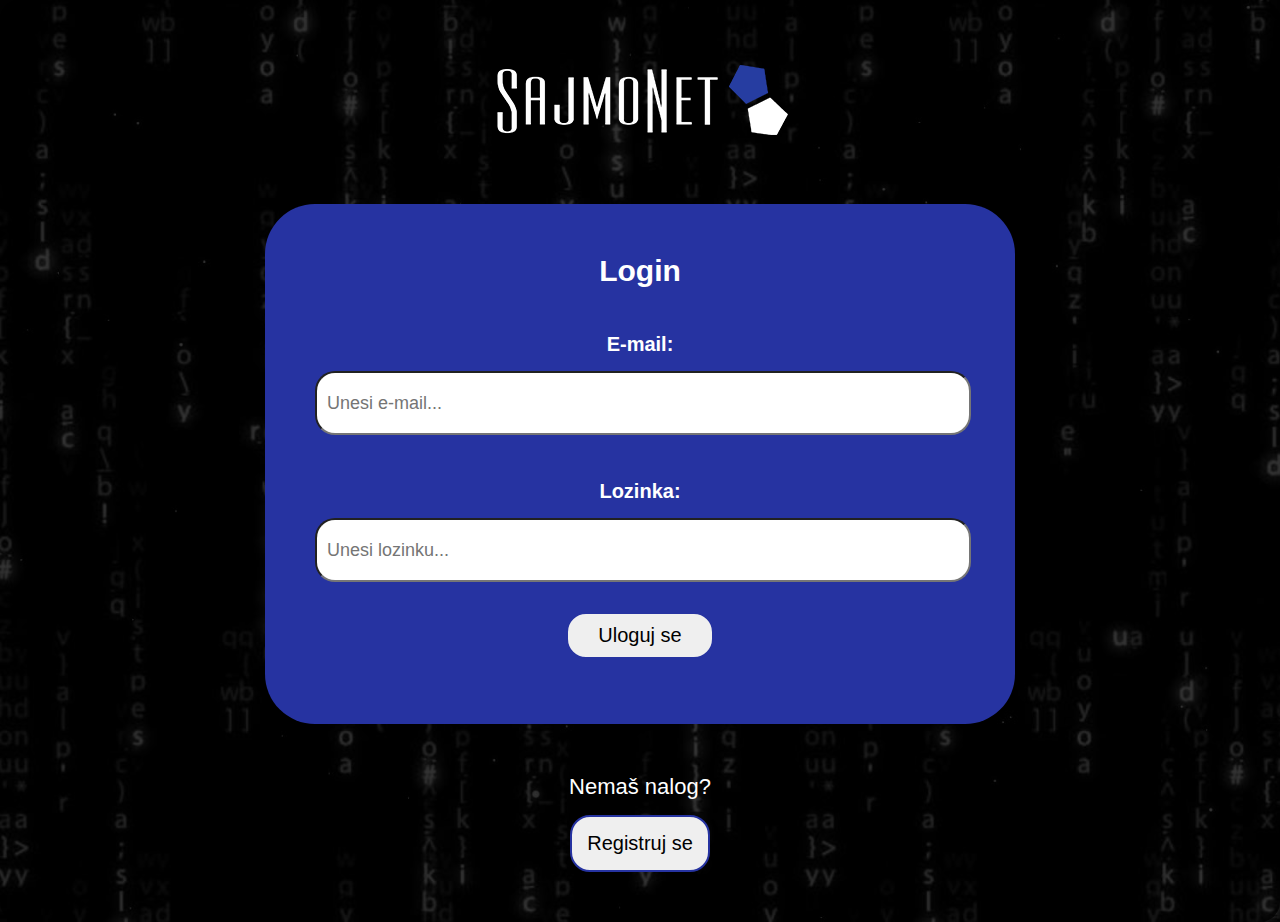
<file: index.html>
<!DOCTYPE html>
<html>
<head>
	<meta charset="utf-8">
	<meta name="viewport" content="width=device-width, initial-scale=1">
	<link rel="stylesheet" type="text/css" href="style.css">
	<title>SajmoNet</title>
</head>
<body>
	<div class="logo">
		<img src="img/logo.png">
	</div>
	<div class="main-wrapper">
		<form id="loginForm">
			<h2>Login</h2>
			<div>
				<label>E-mail:</label>
				<input type="email" name="email" id="login_email" placeholder="Unesi e-mail...">
			</div>
			<div>
				<label>Lozinka:</label>
				<input type="password" name="password" id="login_lozinka" placeholder="Unesi lozinku...">		
			</div>
			<div>
				<button>Uloguj se</button>
			</div>
		</form>
	</div>

	<div class="no-acc-register">
		<p>Nemaš nalog?</p>
		<button id="registracija">Registruj se</button>
	</div>
	<div class="custom-modal">
		<button id="closeModal">X</button>
		<form id="registrationForm">
		<h2>Registracija korisnika</h2>
			<div>
				<label for="korisnicko_ime">Korisničko ime:</label>
				<input id="korisnicko_ime" type="text" name="korisnicko_ime" placeholder="Unesi username...">
			</div>
			<div>
				<label for="email">Email adresa:</label>
				<input id="email" type="text" name="register_email" placeholder="Unesi e-mail...">
			</div>
			<div>
				<label for="lozinka">Lozinka:</label>
				<input id="lozinka" type="password" name="register_lozinka" placeholder="Unesi lozinku...">
			</div>
			<div>
				<label for="ponovi_lozinku">Ponovi lozinku:</label>
				<input id="ponovi_lozinku" type="password" name="ponovi_lozinku" placeholder="Ponovi lozinku...">
			</div>
			<div>
			<button>Registruj se</button>
			</div>
		</form>
	</div>
	<script src="js/Validator.js"></script>
	<script src="js/Session.js"></script>
	<script src="js/User.js"></script>
	<script src="js/app.js"></script>
</body>
</html>
</file>
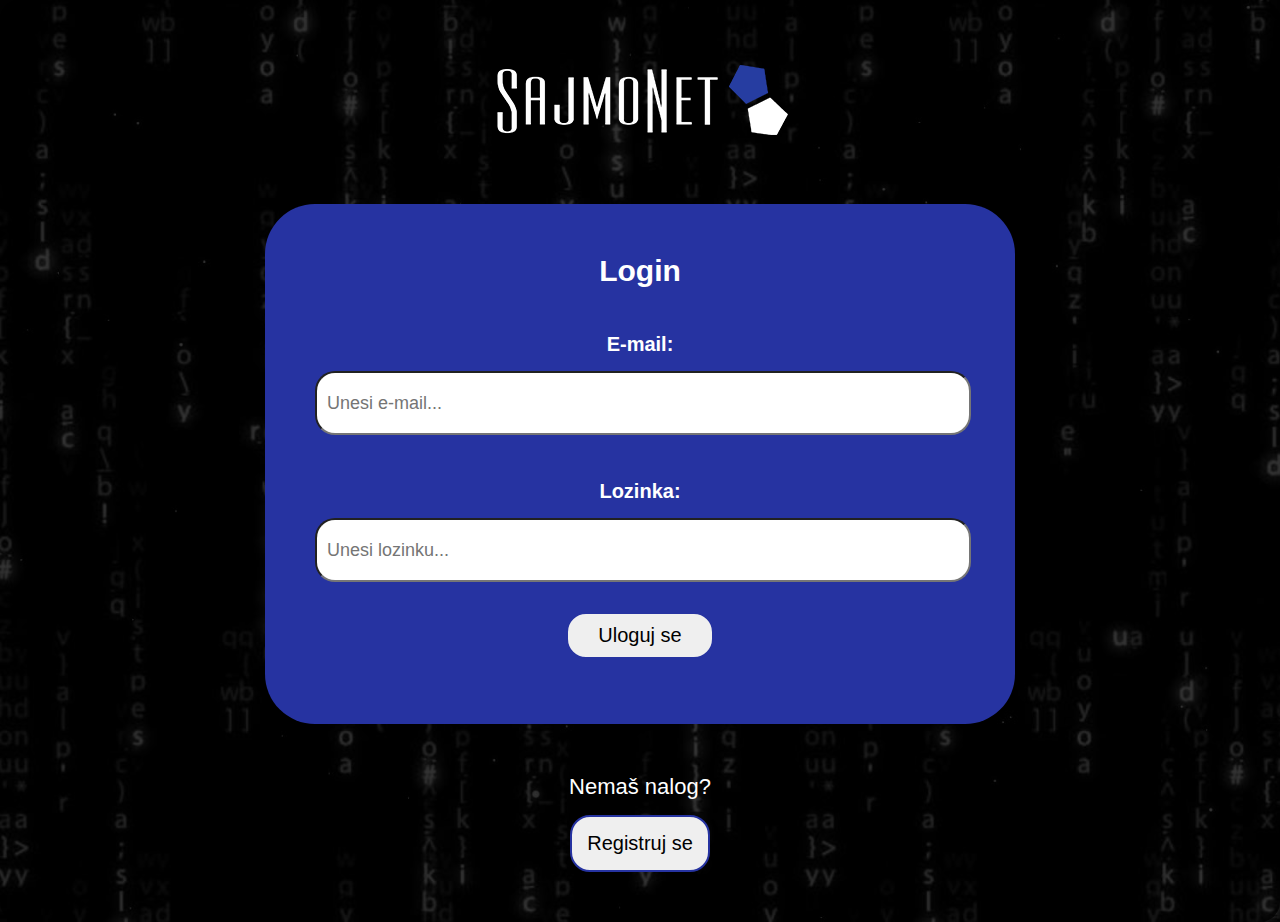
<file: SajmoNet/index.html>
<!DOCTYPE html>
<html>
<head>
	<meta charset="utf-8">
	<meta name="viewport" content="width=device-width, initial-scale=1">
	<link rel="stylesheet" type="text/css" href="style.css">
	<title>SajmoNet</title>
</head>
<body>
	<div class="logo">
		<img src="img/logo.png">
	</div>
	<div class="main-wrapper">
		<form id="loginForm">
			<h2>Login</h2>
			<div>
				<label>E-mail:</label>
				<input type="email" name="email" id="login_email" placeholder="Unesi e-mail...">
			</div>
			<div>
				<label>Lozinka:</label>
				<input type="password" name="password" id="login_lozinka" placeholder="Unesi lozinku...">		
			</div>
			<div>
				<button>Uloguj se</button>
			</div>
		</form>
	</div>

	<div class="no-acc-register">
		<p>Nemaš nalog?</p>
		<button id="registracija">Registruj se</button>
	</div>
	<div class="custom-modal">
		<button id="closeModal">X</button>
		<form id="registrationForm">
		<h2>Registracija korisnika</h2>
			<div>
				<label for="korisnicko_ime">Korisničko ime:</label>
				<input id="korisnicko_ime" type="text" name="korisnicko_ime" placeholder="Unesi username...">
			</div>
			<div>
				<label for="email">Email adresa:</label>
				<input id="email" type="text" name="register_email" placeholder="Unesi e-mail...">
			</div>
			<div>
				<label for="lozinka">Lozinka:</label>
				<input id="lozinka" type="password" name="register_lozinka" placeholder="Unesi lozinku...">
			</div>
			<div>
				<label for="ponovi_lozinku">Ponovi lozinku:</label>
				<input id="ponovi_lozinku" type="password" name="ponovi_lozinku" placeholder="Ponovi lozinku...">
			</div>
			<div>
			<button>Registruj se</button>
			</div>
		</form>
	</div>
	<script src="js/Validator.js"></script>
	<script src="js/Session.js"></script>
	<script src="js/User.js"></script>
	<script src="js/app.js"></script>
</body>
</html>
</file>
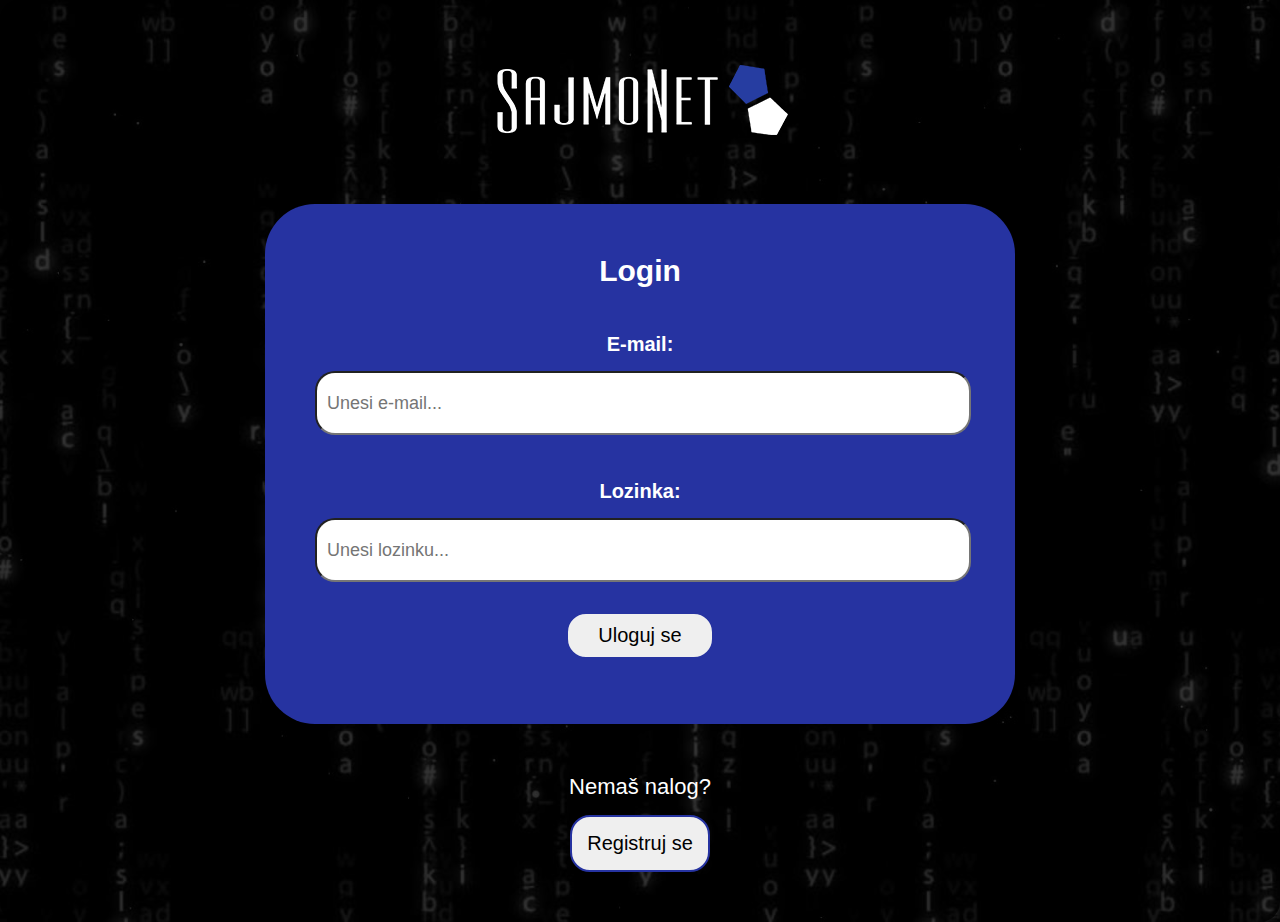
<file: hexa.html>
<!DOCTYPE html>
<html>
<head>
	<meta charset="utf-8">
	<meta name="viewport" content="width=device-width, initial-scale=1">
	<link href="https://cdn.jsdelivr.net/npm/bootstrap@5.3.0-alpha1/dist/css/bootstrap.min.css" rel="stylesheet" integrity="sha384-GLhlTQ8iRABdZLl6O3oVMWSktQOp6b7In1Zl3/Jr59b6EGGoI1aFkw7cmDA6j6gD" crossorigin="anonymous">
	<link rel="stylesheet" type="text/css" href="style.css">
	<title>SajmoNet</title>
</head>
<body>
		<div class="logo">
		<img src="img/logo.png">
	</div>
	<div class="container">
		<div class="row">
			<div class="col-md-3">
				<div class="inner-container left-side">
					<img src="img/profile.gif" class="profile">

					<p>Dobro došli!<br><b id="username"></b></p>
					<p id="email"></p>

					<button id="editAccount">Izmeni profil</button>
					<button id="logout">Odjavi se</button>
				</div>
			</div>
			<div class="col-md-9">
				<div class="inner-container right-side">
					<form id="postForm">
						<textarea id="postContent" rows="10" cols="30" placeholder="Napiši nesto i objavi...."></textarea>
							<button class="obj">Objavi</button>
					</form>

					<div id="allPostsWrapper">
						
					</div>
				</div>
			</div>
		</div>
	</div>

	<div class="custom-modal">
		<button id="closeModal">X</button>
		<form id="editForm">
			<h2>Izmeni svoj profil</h2>
			<div>
				<label for="korisnicko_ime">Korisničko ime:</label>
				<input id="korisnicko_ime" type="text" name="korisnicko_ime" placeholder="Unesi username...">
			</div>
			<div>
				<label for="edit_email">Email adresa:</label>
				<input id="edit_email" type="text" name="register_name" placeholder="Unesi mejl...">
			</div>
			<div>
				<button>Izmeni</button>
			</div>
			


		</form>
		<br>
		<div class="obrisi">
		<button id="deleteProfile">Obriši profil</button>
		</div>
	</div>

	<script src="js/Session.js"></script>
	<script src="js/User.js"></script>
	<script src="js/Post.js"></script>
	<script src="js/Comment.js"></script>
	<script src="js/hexa.js"></script>
</body>
</html>
</file>
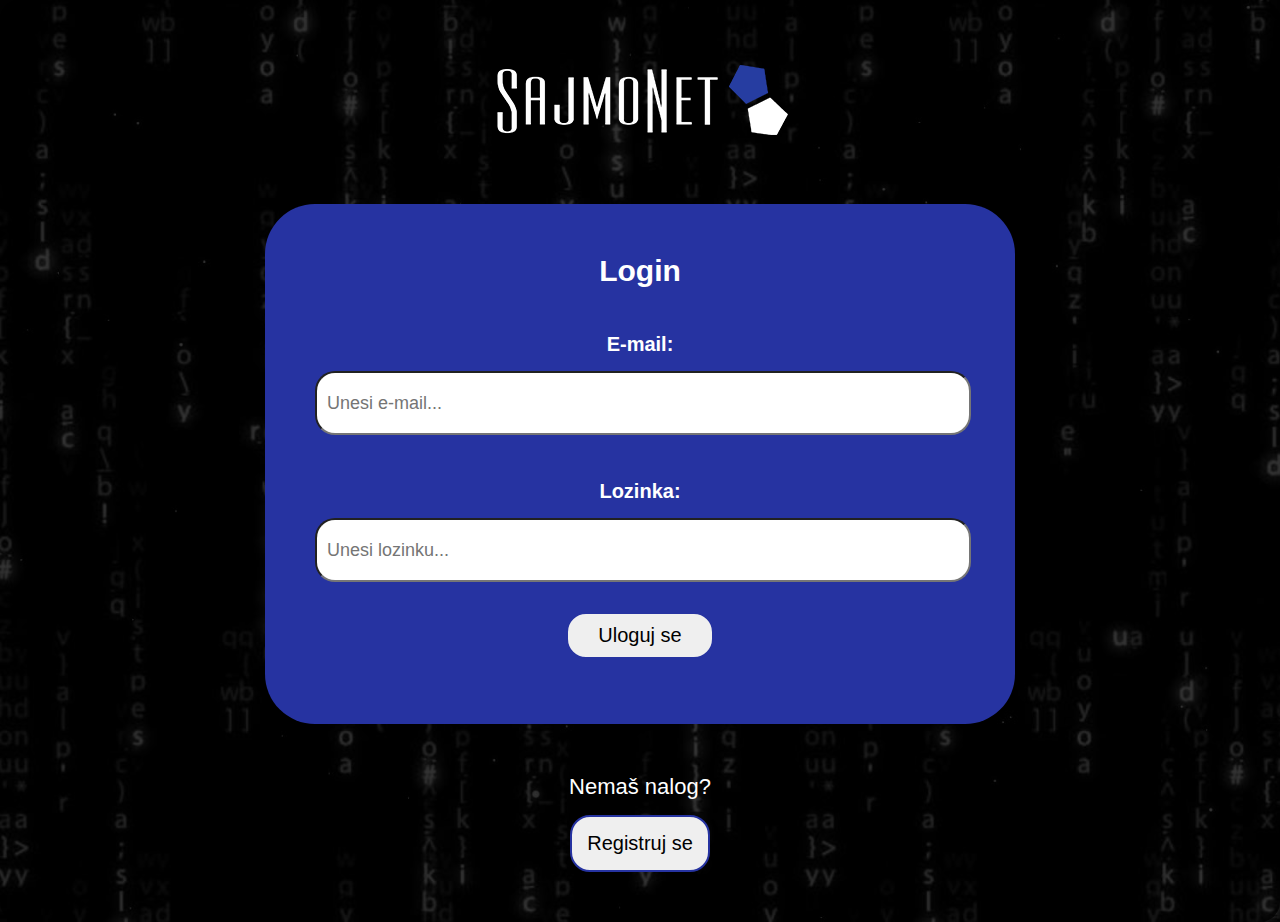
<file: SajmoNet/hexa.html>
<!DOCTYPE html>
<html>
<head>
	<meta charset="utf-8">
	<meta name="viewport" content="width=device-width, initial-scale=1">
	<link href="https://cdn.jsdelivr.net/npm/bootstrap@5.3.0-alpha1/dist/css/bootstrap.min.css" rel="stylesheet" integrity="sha384-GLhlTQ8iRABdZLl6O3oVMWSktQOp6b7In1Zl3/Jr59b6EGGoI1aFkw7cmDA6j6gD" crossorigin="anonymous">
	<link rel="stylesheet" type="text/css" href="style.css">
	<title>SajmoNet</title>
</head>
<body>
		<div class="logo">
		<img src="img/logo.png">
	</div>
	<div class="container">
		<div class="row">
			<div class="col-md-3">
				<div class="inner-container left-side">
					<img src="img/profile.gif" class="profile">

					<p>Dobro došli!<br><b id="username"></b></p>
					<p id="email"></p>

					<button id="editAccount">Izmeni profil</button>
					<button id="logout">Odjavi se</button>
				</div>
			</div>
			<div class="col-md-9">
				<div class="inner-container right-side">
					<form id="postForm">
						<textarea id="postContent" rows="10" cols="30" placeholder="Napiši nesto i objavi...."></textarea>
							<button class="obj">Objavi</button>
					</form>

					<div id="allPostsWrapper">
						
					</div>
				</div>
			</div>
		</div>
	</div>

	<div class="custom-modal">
		<button id="closeModal">X</button>
		<form id="editForm">
			<h2>Izmeni svoj profil</h2>
			<div>
				<label for="korisnicko_ime">Korisničko ime:</label>
				<input id="korisnicko_ime" type="text" name="korisnicko_ime" placeholder="Unesi username...">
			</div>
			<div>
				<label for="edit_email">Email adresa:</label>
				<input id="edit_email" type="text" name="register_name" placeholder="Unesi mejl...">
			</div>
			<div>
				<button>Izmeni</button>
			</div>
			


		</form>
		<br>
		<div class="obrisi">
		<button id="deleteProfile">Obriši profil</button>
		</div>
	</div>

	<script src="js/Session.js"></script>
	<script src="js/User.js"></script>
	<script src="js/Post.js"></script>
	<script src="js/Comment.js"></script>
	<script src="js/hexa.js"></script>
</body>
</html>
</file>
<file: style.css>
*{
	margin: 0 ;
	padding: 0;
	box-shadow: border-box;
	border-radius: 20px;
}
body
{
	font-family: sans-serif;
	padding: 50px;
	background-image: url("img/bg.jpg");
	color:  #fff;
	background-size: cover;
	box-shadow: rgba(0, 0, 0, 0.8) 0 0 0 1000px inset;
	cursor: default;

}
button{
	cursor: pointer;
	border: solid #2633a1 2px;
	border-radius: 20px;
	
}
h1{
	text-align: center;
	margin-bottom: 100px;
}
h2{
	font-size: 30px;
	margin-bottom: 15px;
}
.main-wrapper
{
	max-width: 650px;
	margin: auto;
	background-color: #2633a1;
	padding: 50px;
	border-radius: 50px;
}
.main-wrapper label{
	font-size: 20px;
	margin: 15px;
}
#loginForm{
	text-align: center;
}
.logo{
	text-align: center;
	margin-bottom: 50px;
}
form div{
	padding: 15px 0;
}
form div label{
	display: block;
	font-weight: bold;
	font-size: 16px;

}
form div input{
	height: 50px;
	width: 98%;
	font-size: 18px;
	padding: 5px;
	padding-left: 10px;
	border-radius: 20px;

}
form div button{
	cursor: pointer;
	padding: 10px 30px;
	font-size: 20px;
}
form ul{
	list-style: none;
}
form ul li{
	color: red;
}
.no-acc-register{
	text-align: center;
	margin-top: 50px;
}
.no-acc-register button{
	padding: 15px;
	font-size: 20px;
}
.no-acc-register p{
	font-size: 22px;
	margin-bottom: 15px;
}
.custom-modal{
	display: none;
	background-color: rgba(15, 20, 63, 1);;
	box-shadow: rgba(0, 0, 0, 0.8) 0 0 1000px 1000px;
	max-width: 650px;
	margin: auto;
	padding: 50px;
	position: absolute;
	top: 10%;
	left: 0;
	right: 0;
	width: 100%;
	border-style: solid;
	border-color: white;
	border-width: thin;

}
.custom-modal button#closeModal{
	height: 20px;
	width: 20px;
	color: white;
	background-color: transparent;
	border: 0;
	font-size: 25px;
	font-weight: bold;
	position: absolute;
	right: 30px;
	top: 30px;
}
#registrationForm{
	text-align: center;
}



.inner-container{
	
	padding: 15px;
	background-color:#2633a1
	/*rgba(15, 20, 63, 0.8);*/
}
.inner-container.right-side{
	padding: 40px;
}
.inner-container.left-side{
	text-align: center;
	padding: 40px;
	
}
.inner-container img.profile{
	width: 70%;
	border-radius: 50%;
	display: black;
	margin: auto;
	margin-bottom: 20px;

}

.inner-container.right-side form{
	display: flex;
	height: 100px;
}

.inner-container.right-side form textarea{
	font-size: 20px;
	width: 85%;
	padding: 10px;
	border: 0;
	resize: none;
	outline-color: #2633a1;
}

.inner-container.right-side form button{
	width: 15%;
	border: none;
	background-color: lightgreen;
}
#deleteProfile{
	appearance: auto;
	font-size: 20px;
	color: white;
	padding: 15px;
	background-color: red;
}

#allPostsWrapper .single-post{
	background-color: #eaeaea;
	padding: 15px;
	margin-top: 15px;
	color:  #000;
	border-radius: 20px;
}

#allPostsWrapper .single-post .post-content{
	border: 1px solid black;
	margin-bottom: 10px;
	font-size: 22px;
	padding-left: 15px;
}

#allPostsWrapper .single-post .post-actions {
	display: auto;
	justify-content: space-between;
	color:  gray;
}
#allPostsWrapper .single-post .post-actions div button.like-btn{
	background-image: url('img/like.png');
	padding: 5px 15px 5px 40px;
	background-repeat: no-repeat;
	background-position: 10px;
	border: 0;
}
#allPostsWrapper .single-post .post-actions div button.like-btn:hover{
	background-color: skyblue;
}
#allPostsWrapper .single-post .post-actions div button.comment-btn{
	background-image: url('img/comment.png');
	padding: 5px 15px 5px 40px;
	background-repeat: no-repeat;
	background-position: 10px;
	border: 0;
	width: 64px;
	height: 34px;
	margin-bottom: 0;

}
#allPostsWrapper .single-post .post-actions div button.remove-btn{
	background-image: url(img/del.png);
    padding: 10px;
    background-repeat: no-repeat;
    background-position: 10px;
    border: 0;
    width: 44px;
    height: 34px;
    margin-bottom: 0;
    text-align: center;
}
#allPostsWrapper .single-post .post-actions div button.remove-btn:hover{
	background-color: orangered;
	}


#allPostsWrapper .single-post .post-comments form{
	height: 30px;
	display: flex;
	margin-top: 15px;
}
#allPostsWrapper .single-post .post-comments form input{
	width: 85%;
	padding:  0 10px;
}
#allPostsWrapper .single-post .post-comments form button{
	width: 15%;
	height: 100%;
	background-color: lightgreen;
	padding: 0 10px;

}
#allPostsWrapper .single-post .post-comments{
	display: none;
}

#allPostsWrapper .single-post .post-comments .single-comment{
	
	padding: 10px;
	margin-top: 20px;
	border: solid  black 1px;
}
#editAccount{
	font-size: 15px;
	padding: 5px 15px;
}
#editForm{
	text-align: center;
}
.obrisi{
	text-align: center;
}
#logout{
	font-size: 15px;
	padding: 5px 15px;
}
textarea{
	border-radius: 20px;
}
.post-actions p b{
	background-color: #2633a1;
	color: whitesmoke;
	font-size: 20px;
	maring: auto;
	padding: 10px 15px;
	border: 1px solid #2633a1;
}
.comment{
	maring: 0;

}
.postTekst{
	margin-top: 20px;
	color: black;
}
.obj{
	margin: 10px;
}
</file>
<file: SajmoNet/style.css>
*{
	margin: 0 ;
	padding: 0;
	box-shadow: border-box;
	border-radius: 20px;
}
body
{
	font-family: sans-serif;
	padding: 50px;
	background-image: url("img/bg.jpg");
	color:  #fff;
	background-size: cover;
	box-shadow: rgba(0, 0, 0, 0.8) 0 0 0 1000px inset;
	cursor: default;

}
button{
	cursor: pointer;
	border: solid #2633a1 2px;
	border-radius: 20px;
	
}
h1{
	text-align: center;
	margin-bottom: 100px;
}
h2{
	font-size: 30px;
	margin-bottom: 15px;
}
.main-wrapper
{
	max-width: 650px;
	margin: auto;
	background-color: #2633a1;
	padding: 50px;
	border-radius: 50px;
}
.main-wrapper label{
	font-size: 20px;
	margin: 15px;
}
#loginForm{
	text-align: center;
}
.logo{
	text-align: center;
	margin-bottom: 50px;
}
form div{
	padding: 15px 0;
}
form div label{
	display: block;
	font-weight: bold;
	font-size: 16px;

}
form div input{
	height: 50px;
	width: 98%;
	font-size: 18px;
	padding: 5px;
	padding-left: 10px;
	border-radius: 20px;

}
form div button{
	cursor: pointer;
	padding: 10px 30px;
	font-size: 20px;
}
form ul{
	list-style: none;
}
form ul li{
	color: red;
}
.no-acc-register{
	text-align: center;
	margin-top: 50px;
}
.no-acc-register button{
	padding: 15px;
	font-size: 20px;
}
.no-acc-register p{
	font-size: 22px;
	margin-bottom: 15px;
}
.custom-modal{
	display: none;
	background-color: rgba(15, 20, 63, 1);;
	box-shadow: rgba(0, 0, 0, 0.8) 0 0 1000px 1000px;
	max-width: 650px;
	margin: auto;
	padding: 50px;
	position: absolute;
	top: 10%;
	left: 0;
	right: 0;
	width: 100%;
	border-style: solid;
	border-color: white;
	border-width: thin;

}
.custom-modal button#closeModal{
	height: 20px;
	width: 20px;
	color: white;
	background-color: transparent;
	border: 0;
	font-size: 25px;
	font-weight: bold;
	position: absolute;
	right: 30px;
	top: 30px;
}
#registrationForm{
	text-align: center;
}



.inner-container{
	
	padding: 15px;
	background-color:#2633a1
	/*rgba(15, 20, 63, 0.8);*/
}
.inner-container.right-side{
	padding: 40px;
}
.inner-container.left-side{
	text-align: center;
	padding: 40px;
	
}
.inner-container img.profile{
	width: 70%;
	border-radius: 50%;
	display: black;
	margin: auto;
	margin-bottom: 20px;

}

.inner-container.right-side form{
	display: flex;
	height: 100px;
}

.inner-container.right-side form textarea{
	font-size: 20px;
	width: 85%;
	padding: 10px;
	border: 0;
	resize: none;
	outline-color: #2633a1;
}

.inner-container.right-side form button{
	width: 15%;
	border: none;
	background-color: lightgreen;
}
#deleteProfile{
	appearance: auto;
	font-size: 20px;
	color: white;
	padding: 15px;
	background-color: red;
}

#allPostsWrapper .single-post{
	background-color: #eaeaea;
	padding: 15px;
	margin-top: 15px;
	color:  #000;
	border-radius: 20px;
}

#allPostsWrapper .single-post .post-content{
	border: 1px solid black;
	margin-bottom: 10px;
	font-size: 22px;
	padding-left: 15px;
}

#allPostsWrapper .single-post .post-actions {
	display: auto;
	justify-content: space-between;
	color:  gray;
}
#allPostsWrapper .single-post .post-actions div button.like-btn{
	background-image: url('img/like.png');
	padding: 5px 15px 5px 40px;
	background-repeat: no-repeat;
	background-position: 10px;
	border: 0;
}
#allPostsWrapper .single-post .post-actions div button.like-btn:hover{
	background-color: skyblue;
}
#allPostsWrapper .single-post .post-actions div button.comment-btn{
	background-image: url('img/comment.png');
	padding: 5px 15px 5px 40px;
	background-repeat: no-repeat;
	background-position: 10px;
	border: 0;
	width: 64px;
	height: 34px;
	margin-bottom: 0;

}
#allPostsWrapper .single-post .post-actions div button.remove-btn{
	background-image: url(img/del.png);
    padding: 10px;
    background-repeat: no-repeat;
    background-position: 10px;
    border: 0;
    width: 44px;
    height: 34px;
    margin-bottom: 0;
    text-align: center;
}
#allPostsWrapper .single-post .post-actions div button.remove-btn:hover{
	background-color: orangered;
	}


#allPostsWrapper .single-post .post-comments form{
	height: 30px;
	display: flex;
	margin-top: 15px;
}
#allPostsWrapper .single-post .post-comments form input{
	width: 85%;
	padding:  0 10px;
}
#allPostsWrapper .single-post .post-comments form button{
	width: 15%;
	height: 100%;
	background-color: lightgreen;
	padding: 0 10px;

}
#allPostsWrapper .single-post .post-comments{
	display: none;
}

#allPostsWrapper .single-post .post-comments .single-comment{
	
	padding: 10px;
	margin-top: 20px;
	border: solid  black 1px;
}
#editAccount{
	font-size: 15px;
	padding: 5px 15px;
}
#editForm{
	text-align: center;
}
.obrisi{
	text-align: center;
}
#logout{
	font-size: 15px;
	padding: 5px 15px;
}
textarea{
	border-radius: 20px;
}
.post-actions p b{
	background-color: #2633a1;
	color: whitesmoke;
	font-size: 20px;
	maring: auto;
	padding: 10px 15px;
	border: 1px solid #2633a1;
}
.comment{
	maring: 0;

}
.postTekst{
	margin-top: 20px;
	color: black;
}
.obj{
	margin: 10px;
}
</file>
